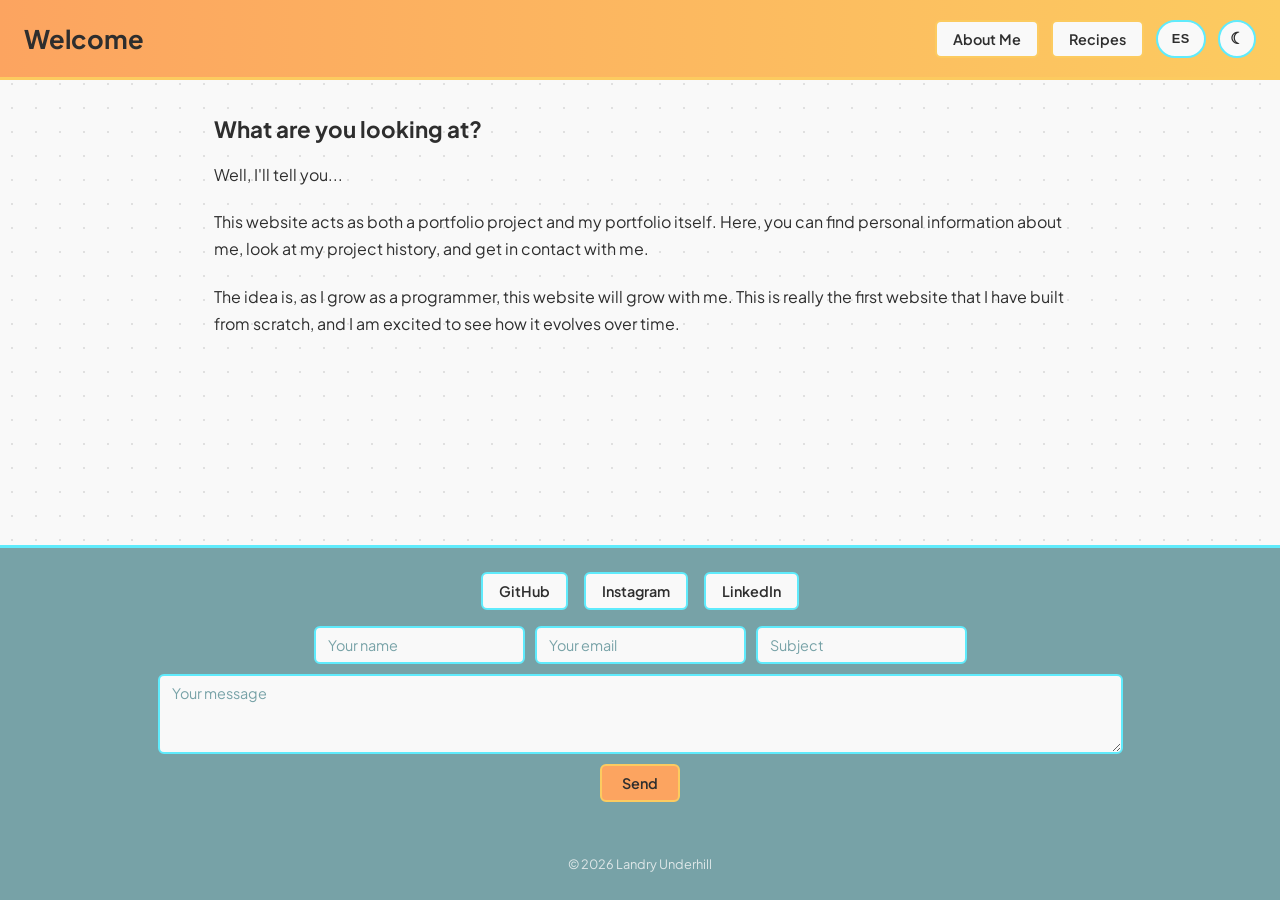
<file: index.html>
<!DOCTYPE html>
<html lang="en">

<head>
    <meta charset="UTF-8">
    <meta name="viewport" content="width=device-width, initial-scale=1.0">
    <title>Landry's Website's Homepage</title>

    <link href="https://fonts.googleapis.com/css2?family=Plus+Jakarta+Sans:wght@400;600;700&display=swap" rel="stylesheet">
    <link rel="stylesheet" href="./css/styles.css">
    <script src="./js/script.js" defer></script>
</head>
    
<body>
    <header>
        <h1 class="title">Welcome</h1>
        <nav>
            <a href="./about.html" class="page-link">About Me</a>
            <a href="./recipes.html" class="page-link">Recipes</a>
        </nav>
    </header>

    <main>
        <h2>What are you looking at?</h2>
        <p>
            Well, I'll tell you...
        </p>
        <p>
            This website acts as both a portfolio project and my portfolio itself. Here, you can find personal information about me, look at my project history, and get in contact with me.
        </p>
        <p>
            The idea is, as I grow as a programmer, this website will grow with me. This is really the first website that I have built from scratch, and I am excited to see how it evolves over time.
        </p>

    </main>    
    
    <footer>
        <nav class="footer-nav">
            <a href="https://github.com/MightyElf4" target="_blank" rel="noreferrer">GitHub</a>
            <a href="https://instagram.com/landry.u4/" target="_blank" rel="noreferrer">Instagram</a>
            <a href="https://linkedin.com/in/landry-u-09743a303" target="_blank" rel="noreferrer">LinkedIn</a>
        </nav>

        <form id="contact-form">
            <input type="text" name="name" placeholder="Your name" required>
            <input type="email" name="email" placeholder="Your email" required>
            <input type="text" name="subject" placeholder="Subject" required>
            <textarea name="message" placeholder="Your message" required></textarea>
            <button type="submit">Send</button>
        </form>
        <p id="form-message"></p>
   </footer>
</body>

</html>
</file>
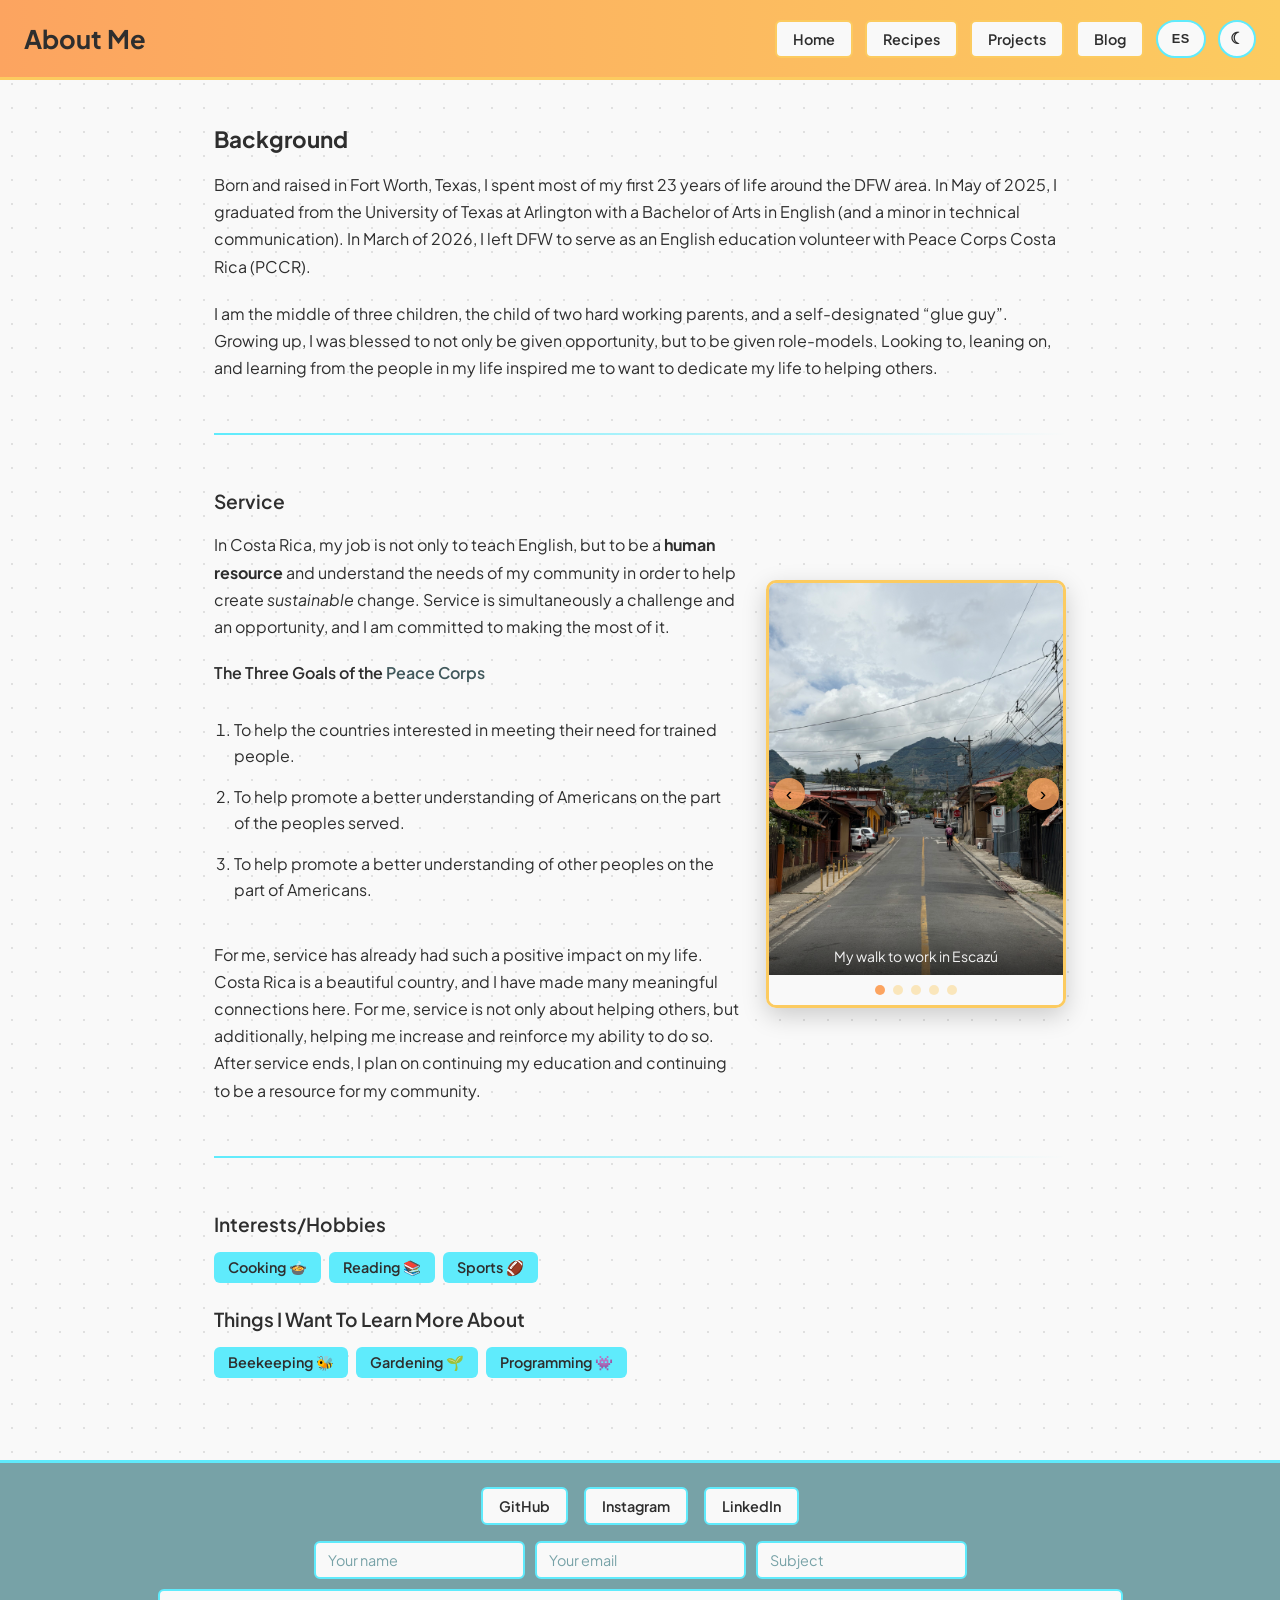
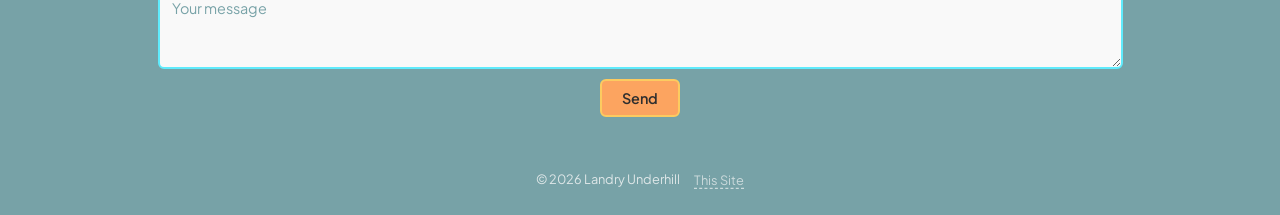
<file: about.html>
<!DOCTYPE html>
<html lang="en">

<head>
    <meta charset="UTF-8">
    <meta name="viewport" content="width=device-width, initial-scale=1.0">
    <meta name="description" content="Learn about Landry Underhill — his background, Peace Corps service in Costa Rica, and personal interests.">
    <meta name="author" content="Landry Underhill">
    <meta property="og:type" content="website">
    <meta property="og:title" content="About Me — Landry Underhill">
    <meta property="og:description" content="Learn about Landry Underhill — his background, Peace Corps service in Costa Rica, and personal interests.">
    <meta property="og:url" content="https://mightyelf4.github.io/about.html">
    <meta property="og:site_name" content="Landry Underhill">
    <meta property="og:image" content="https://mightyelf4.github.io/img/swearing-in-day.jpeg">
    <title>About Me — Landry Underhill</title>

    <link rel="icon" type="image/svg+xml" href="./img/favicon.svg">
    <link href="https://fonts.googleapis.com/css2?family=Plus+Jakarta+Sans:wght@400;600;700&display=swap" rel="stylesheet">
    <link rel="stylesheet" href="./css/styles.css">
    <script src="./js/i18n.js"></script>
    <script src="./js/script.js" defer></script>
</head>

<body>
    <header>
        <h1 class="title" data-i18n="about-title">About Me</h1>
        <nav>
            <a href="./index.html" class="page-link" data-i18n="nav-home">Home</a>
            <a href="./recipes.html" class="page-link" data-i18n="nav-recipes">Recipes</a>
            <a href="./projects.html" class="page-link" data-i18n="nav-projects">Projects</a>
            <a href="./blog.html" class="page-link" data-i18n="nav-blog">Blog</a>
        </nav>
    </header>

    <main>

        <div class="background"> <!--a section to talk about my background-->
            <div class="background-content">
                <h2 data-i18n="about-bg-h2">Background</h2>
                <p data-i18n="about-bg-p1">
                    Born and raised in Fort Worth, Texas, I spent most of my first 23 years of life around the DFW area. In May of 2025, I graduated from the University of Texas at Arlington with a Bachelor of Arts in English (and a minor in technical communication). In March of 2026, I left DFW to serve as an English education volunteer with Peace Corps Costa Rica (PCCR).
                </p>
                <p data-i18n="about-bg-p2">
                    I am the middle of three children, the child of two hard working parents, and a self-designated "glue guy". Growing up, I was blessed to not only be given opportunity, but to be given role-models. Looking to, leaning on, and learning from the people in my life inspired me to want to dedicate my life to helping others.
                </p>
            </div>
           <!--
            <div class="background-img">
                <img src="./img/swearing-in-day.jpeg" style="width:100%" loading="lazy">
                <div class="img-text">Me on Swearing-In Day.</div>
            </div>
            -->

        </div>

        <hr class="section-divider">

        <div class="service"> <!--a section to talk about Peace Corps service-->
            <div class="service-content">
                <h3 data-i18n="about-service-h3">Service</h3>
                <p data-i18n="about-service-p1">
                    In Costa Rica, my job is not only to teach English, but to be a <strong>human resource</strong> and understand the needs of my community in order to help create <em>sustainable</em> change. Service is simultaneously a challenge and an opportunity, and I am committed to making the most of it.
                </p>
                <div>
                    <h4 data-i18n="about-goals-h4">The Three Goals of the <a href="https://www.peacecorps.gov/what-we-do/our-mission/" target="_blank" rel="noreferrer">Peace Corps</a></h4>
                    <ol class="pc-goals">
                        <li class="li" data-i18n="about-goal-1">
                            To help the countries interested in meeting their need for trained people.
                        </li>
                        <li class="li" data-i18n="about-goal-2">
                            To help promote a better understanding of Americans on the part of the peoples served.
                        </li>
                        <li class="li" data-i18n="about-goal-3">
                            To help promote a better understanding of other peoples on the part of Americans.
                        </li>
                    </ol>
                </div>
                <p data-i18n="about-service-p2">
                    For me, service has already had such a positive impact on my life. Costa Rica is a beautiful country, and I have made many meaningful connections here. For me, service is not only about helping others, but additionally, helping me increase and reinforce my ability to do so. After service ends, I plan on continuing my education and continuing to be a resource for my community.
                </p>
            </div>

            <div class="slideshow-container">
                <button class="slide-btn prev-btn" onclick="changeSlide(-1)" aria-label="Previous photo">&#8249;</button>

                <div class="slides fade">
                    <div class="number-text">1 / 5</div>
                    <img src="./img/walk-to-work.jpeg" alt="My walk to work in Escazú, Costa Rica" style="width:100%" loading="lazy">
                    <div class="img-text" data-i18n="slide-1">My walk to work in Escazú</div>
                </div>

                <div class="slides fade">
                    <div class="number-text">2 / 5</div>
                    <img src="./img/costa-rican-sunrise.jpeg" alt="Sunrise from my host-family's house in Costa Rica" style="width:100%" loading="lazy">
                    <div class="img-text" data-i18n="slide-2">Sunrise from my host-family's house.</div>
                </div>

                <div class="slides fade">
                    <div class="number-text">3 / 5</div>
                    <img src="./img/cow-from-hike.jpeg" alt="A cow in the hills of Costa Rica" style="width:100%" loading="lazy">
                    <div class="img-text" data-i18n="slide-3">A cow in the hills.</div>
                </div>

                <div class="slides fade">
                    <div class="number-text">4 / 5</div>
                    <img src="./img/tree-with-pink-flowers.jpeg" alt="A Pink Trumpet Tree (Roble de Sabana) in Costa Rica" style="width:100%" loading="lazy">
                    <div class="img-text" data-i18n="slide-4">A Pink Trumpet Tree (<em>Roble de Sabana</em>)</div>
                </div>

                <div class="slides fade">
                    <div class="number-text">5 / 5</div>
                    <img src="./img/clouds-from-plane.jpeg" alt="Clouds above Costa Rica seen from the plane during my flight in" style="width:100%" loading="lazy">
                    <div class="img-text" data-i18n="slide-5">The clouds above Costa Rica during my flight in.</div>
                </div>

                <button class="slide-btn next-btn" onclick="changeSlide(1)" aria-label="Next photo">&#8250;</button>
            </div>

        </div>

        <hr class="section-divider">

        <div class="interests"> <!--a section to talk about my interests-->
            <div class="interests-content">
                <h3 data-i18n="about-interests-h3">Interests/Hobbies</h3>
                <ul class="interest-list">
                    <li data-i18n="about-interest-1">Cooking 🍲</li>
                    <li data-i18n="about-interest-2">Reading 📚️</li>
                    <li data-i18n="about-interest-3">Sports 🏈</li>
                </ul>

                <h3 data-i18n="about-learn-h3">Things I Want To Learn More About</h3>
                <ul class="want-to-learn-list">
                    <li data-i18n="about-learn-1">Beekeeping 🐝</li>
                    <li data-i18n="about-learn-2">Gardening 🌱</li>
                    <li data-i18n="about-learn-3">Programming 👾</li>
                </ul>
            </div>
        </div>
    </main>

    <footer>
        <nav class="footer-nav">
            <a href="https://github.com/MightyElf4" target="_blank" rel="noreferrer">GitHub</a>
            <a href="https://instagram.com/landry.u4/" target="_blank" rel="noreferrer">Instagram</a>
            <a href="https://linkedin.com/in/landry-u-09743a303" target="_blank" rel="noreferrer">LinkedIn</a>
            <a href="./colophon.html">This Site</a>
        </nav>

        <form id="contact-form">
            <input type="text" name="name" placeholder="Your name" data-i18n-placeholder="form-name" required>
            <input type="email" name="email" placeholder="Your email" data-i18n-placeholder="form-email" required>
            <input type="text" name="subject" placeholder="Subject" data-i18n-placeholder="form-subject" required>
            <textarea name="message" placeholder="Your message" data-i18n-placeholder="form-message-ph" required></textarea>
            <button type="submit" data-i18n="form-submit">Send</button>
        </form>
        <p id="form-message"></p>
   </footer>
</body>

</html>
</file>
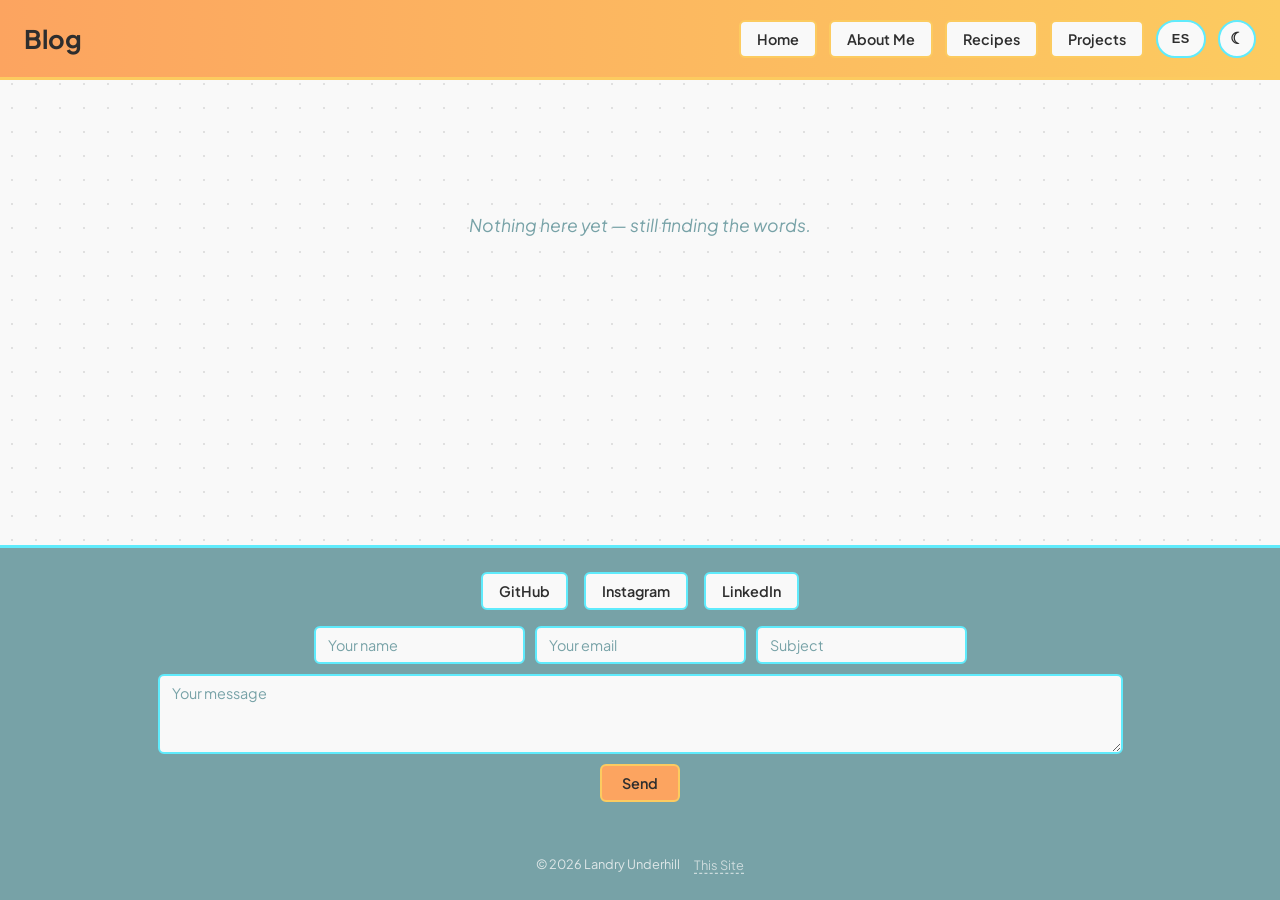
<file: blog.html>
<!DOCTYPE html>
<html lang="en">

<head>
    <meta charset="UTF-8">
    <meta name="viewport" content="width=device-width, initial-scale=1.0">
    <meta name="description" content="Landry Underhill's blog — thoughts on Peace Corps service, programming, and life.">
    <meta name="author" content="Landry Underhill">
    <meta property="og:type" content="website">
    <meta property="og:title" content="Blog — Landry Underhill">
    <meta property="og:description" content="Landry Underhill's blog — thoughts on Peace Corps service, programming, and life.">
    <meta property="og:url" content="https://mightyelf4.github.io/blog.html">
    <meta property="og:site_name" content="Landry Underhill">
    <meta property="og:image" content="https://mightyelf4.github.io/img/swearing-in-day.jpeg">
    <title>Blog — Landry Underhill</title>

    <link rel="icon" type="image/svg+xml" href="./img/favicon.svg">
    <link href="https://fonts.googleapis.com/css2?family=Plus+Jakarta+Sans:wght@400;600;700&display=swap" rel="stylesheet">
    <link rel="stylesheet" href="./css/styles.css">
    <script src="./js/data.js"></script>
    <script src="./js/i18n.js"></script>
    <script src="./js/script.js" defer></script>
</head>

<body>
    <header>
        <h1 class="title" data-i18n="blog-title">Blog</h1>
        <nav>
            <a href="./index.html" class="page-link" data-i18n="nav-home">Home</a>
            <a href="./about.html" class="page-link" data-i18n="nav-about">About Me</a>
            <a href="./recipes.html" class="page-link" data-i18n="nav-recipes">Recipes</a>
            <a href="./projects.html" class="page-link" data-i18n="nav-projects">Projects</a>
        </nav>
    </header>

    <main>
        <div id="blog-grid" class="card-grid"></div>
    </main>

    <footer>
        <nav class="footer-nav">
            <a href="https://github.com/MightyElf4" target="_blank" rel="noreferrer">GitHub</a>
            <a href="https://instagram.com/landry.u4/" target="_blank" rel="noreferrer">Instagram</a>
            <a href="https://linkedin.com/in/landry-u-09743a303" target="_blank" rel="noreferrer">LinkedIn</a>
            <a href="./colophon.html">This Site</a>
        </nav>

        <form id="contact-form">
            <input type="text" name="name" placeholder="Your name" data-i18n-placeholder="form-name" required>
            <input type="email" name="email" placeholder="Your email" data-i18n-placeholder="form-email" required>
            <input type="text" name="subject" placeholder="Subject" data-i18n-placeholder="form-subject" required>
            <textarea name="message" placeholder="Your message" data-i18n-placeholder="form-message-ph" required></textarea>
            <button type="submit" data-i18n="form-submit">Send</button>
        </form>
        <p id="form-message"></p>
    </footer>
</body>

</html>
</file>
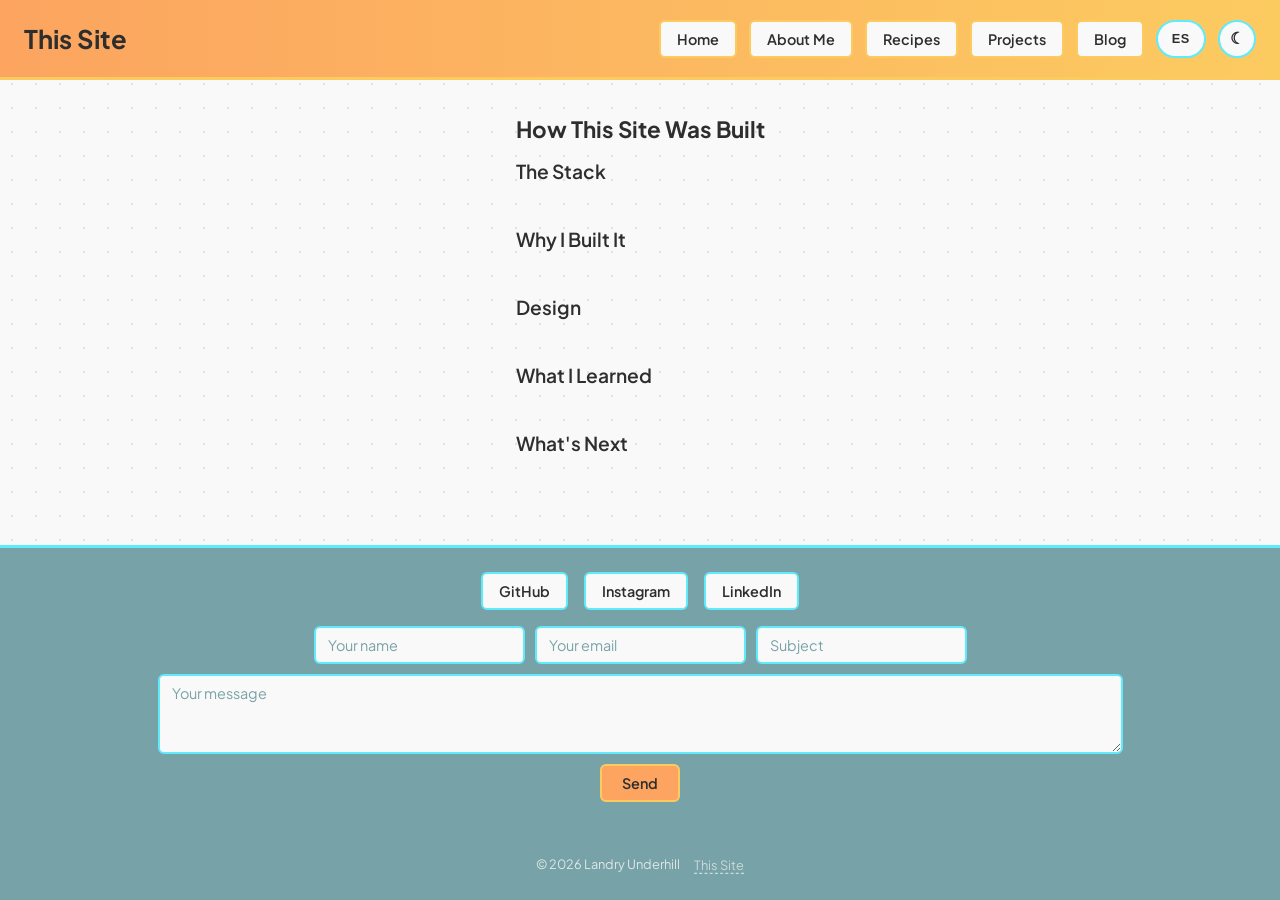
<file: colophon.html>
<!DOCTYPE html>
<html lang="en">

<head>
    <meta charset="UTF-8">
    <meta name="viewport" content="width=device-width, initial-scale=1.0">
    <meta name="description" content="How Landry Underhill built this site — tools, decisions, and things learned along the way.">
    <meta name="author" content="Landry Underhill">
    <meta property="og:type" content="website">
    <meta property="og:title" content="How This Site Was Built — Landry Underhill">
    <meta property="og:description" content="How Landry Underhill built this site — tools, decisions, and things learned along the way.">
    <meta property="og:url" content="https://mightyelf4.github.io/colophon.html">
    <meta property="og:site_name" content="Landry Underhill">
    <title>This Site — Landry Underhill</title>

    <link rel="icon" type="image/svg+xml" href="./img/favicon.svg">
    <link href="https://fonts.googleapis.com/css2?family=Plus+Jakarta+Sans:wght@400;600;700&display=swap" rel="stylesheet">
    <link rel="stylesheet" href="./css/styles.css">
    <script src="./js/i18n.js"></script>
    <script src="./js/script.js" defer></script>
</head>

<body>
    <header>
        <h1 class="title">This Site</h1>
        <nav>
            <a href="./index.html" class="page-link" data-i18n="nav-home">Home</a>
            <a href="./about.html" class="page-link" data-i18n="nav-about">About Me</a>
            <a href="./recipes.html" class="page-link" data-i18n="nav-recipes">Recipes</a>
            <a href="./projects.html" class="page-link" data-i18n="nav-projects">Projects</a>
            <a href="./blog.html" class="page-link" data-i18n="nav-blog">Blog</a>
        </nav>
    </header>

    <main>
        <article>
            <h2>How This Site Was Built</h2>

            <h3>The Stack</h3>
            <p>
                <!-- Write a sentence or two about what the site is built with.
                     Example: "This site is plain HTML, CSS, and JavaScript — no frameworks,
                     no build tools, nothing installed. It runs directly in the browser." -->
            </p>

            <h3>Why I Built It</h3>
            <p>
                <!-- Write about your motivation. Why did you start this project?
                     What did you want to learn? What were you hoping to end up with? -->
            </p>

            <h3>Design</h3>
            <p>
                <!-- Talk about the color palette, font choices, and layout decisions.
                     Where did the color scheme come from? What do you like about it? -->
            </p>

            <h3>What I Learned</h3>
            <p>
                <!-- This is the most interesting section for other developers.
                     What surprised you? What was harder than expected? What are you proud of? -->
            </p>

            <h3>What's Next</h3>
            <p>
                <!-- What do you plan to add or improve? What do you wish you knew
                     before you started? -->
            </p>
        </article>
    </main>

    <footer>
        <nav class="footer-nav">
            <a href="https://github.com/MightyElf4" target="_blank" rel="noreferrer">GitHub</a>
            <a href="https://instagram.com/landry.u4/" target="_blank" rel="noreferrer">Instagram</a>
            <a href="https://linkedin.com/in/landry-u-09743a303" target="_blank" rel="noreferrer">LinkedIn</a>
            <a href="./colophon.html">This Site</a>
        </nav>

        <form id="contact-form">
            <input type="text" name="name" placeholder="Your name" data-i18n-placeholder="form-name" required>
            <input type="email" name="email" placeholder="Your email" data-i18n-placeholder="form-email" required>
            <input type="text" name="subject" placeholder="Subject" data-i18n-placeholder="form-subject" required>
            <textarea name="message" placeholder="Your message" data-i18n-placeholder="form-message-ph" required></textarea>
            <button type="submit" data-i18n="form-submit">Send</button>
        </form>
        <p id="form-message"></p>
    </footer>
</body>

</html>
</file>
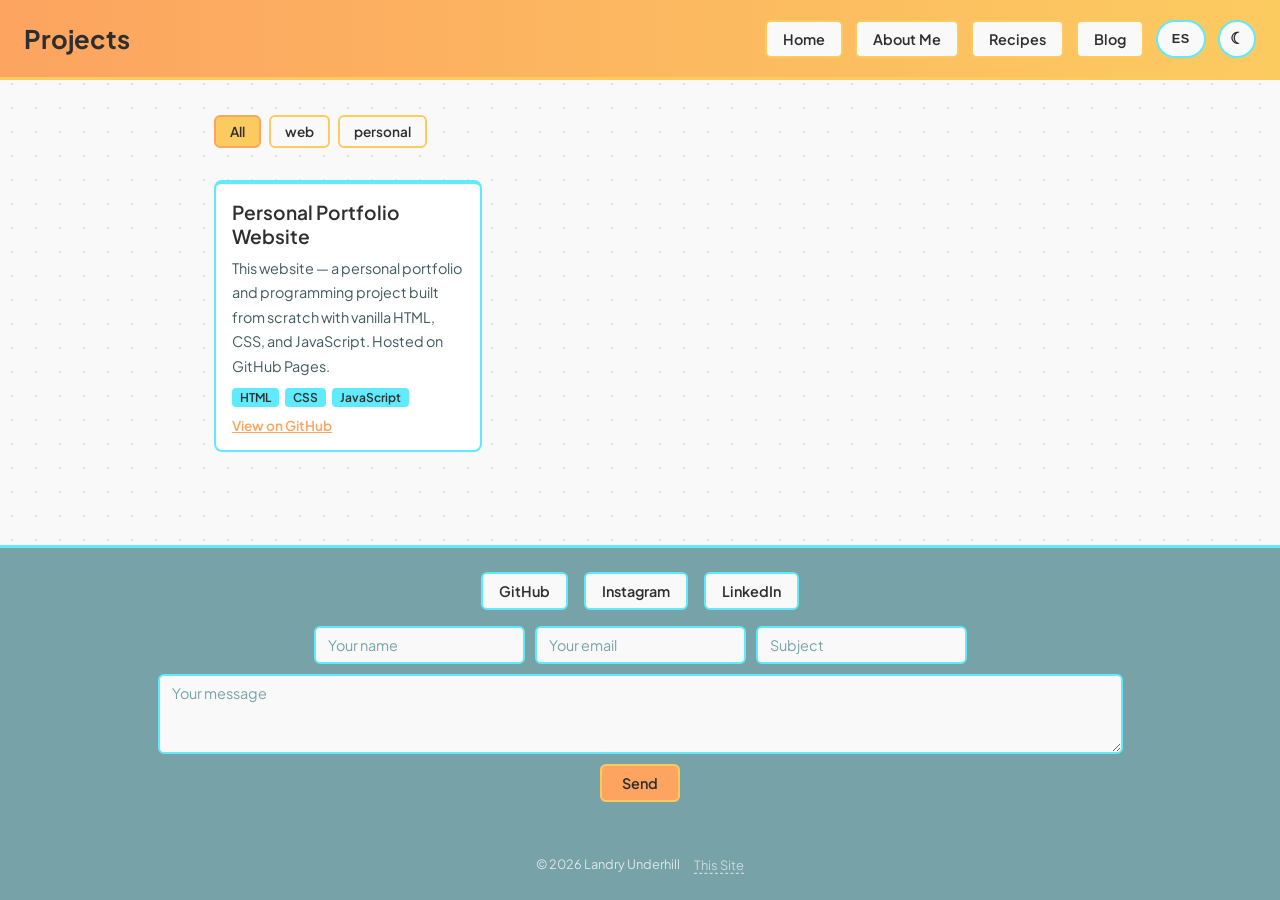
<file: projects.html>
<!DOCTYPE html>
<html lang="en">

<head>
    <meta charset="UTF-8">
    <meta name="viewport" content="width=device-width, initial-scale=1.0">
    <meta name="description" content="Landry Underhill's programming projects and portfolio work.">
    <meta name="author" content="Landry Underhill">
    <meta property="og:type" content="website">
    <meta property="og:title" content="Projects — Landry Underhill">
    <meta property="og:description" content="Landry Underhill's programming projects and portfolio work.">
    <meta property="og:url" content="https://mightyelf4.github.io/projects.html">
    <meta property="og:site_name" content="Landry Underhill">
    <meta property="og:image" content="https://mightyelf4.github.io/img/swearing-in-day.jpeg">
    <title>Projects — Landry Underhill</title>

    <link rel="icon" type="image/svg+xml" href="./img/favicon.svg">
    <link href="https://fonts.googleapis.com/css2?family=Plus+Jakarta+Sans:wght@400;600;700&display=swap" rel="stylesheet">
    <link rel="stylesheet" href="./css/styles.css">
    <script src="./js/data.js"></script>
    <script src="./js/i18n.js"></script>
    <script src="./js/script.js" defer></script>
</head>

<body>
    <header>
        <h1 class="title" data-i18n="projects-title">Projects</h1>
        <nav>
            <a href="./index.html" class="page-link" data-i18n="nav-home">Home</a>
            <a href="./about.html" class="page-link" data-i18n="nav-about">About Me</a>
            <a href="./recipes.html" class="page-link" data-i18n="nav-recipes">Recipes</a>
            <a href="./blog.html" class="page-link" data-i18n="nav-blog">Blog</a>
        </nav>
    </header>

    <main>
        <div id="project-grid" class="card-grid"></div>
    </main>

    <footer>
        <nav class="footer-nav">
            <a href="https://github.com/MightyElf4" target="_blank" rel="noreferrer">GitHub</a>
            <a href="https://instagram.com/landry.u4/" target="_blank" rel="noreferrer">Instagram</a>
            <a href="https://linkedin.com/in/landry-u-09743a303" target="_blank" rel="noreferrer">LinkedIn</a>
            <a href="./colophon.html">This Site</a>
        </nav>

        <form id="contact-form">
            <input type="text" name="name" placeholder="Your name" data-i18n-placeholder="form-name" required>
            <input type="email" name="email" placeholder="Your email" data-i18n-placeholder="form-email" required>
            <input type="text" name="subject" placeholder="Subject" data-i18n-placeholder="form-subject" required>
            <textarea name="message" placeholder="Your message" data-i18n-placeholder="form-message-ph" required></textarea>
            <button type="submit" data-i18n="form-submit">Send</button>
        </form>
        <p id="form-message"></p>
    </footer>
</body>

</html>
</file>
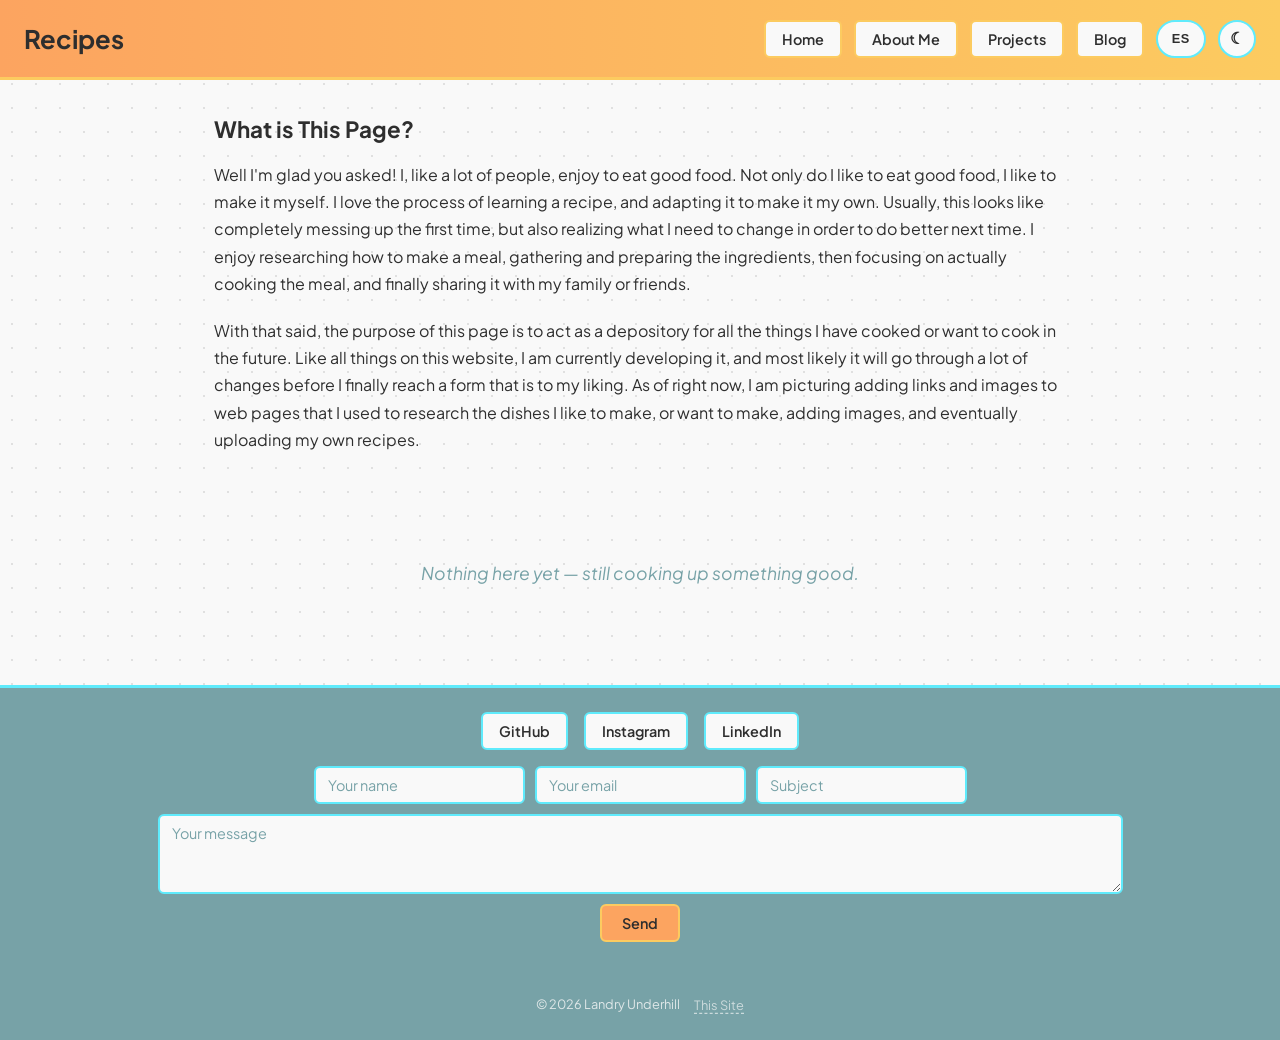
<file: recipes.html>
<!DOCTYPE html>
<html lang="en">

<head>
    <meta charset="UTF-8">
    <meta name="viewport" content="width=device-width, initial-scale=1.0">
    <meta name="description" content="Landry Underhill's recipe collection — dishes he's cooked, wants to cook, and has made his own.">
    <meta name="author" content="Landry Underhill">
    <meta property="og:type" content="website">
    <meta property="og:title" content="Recipes — Landry Underhill">
    <meta property="og:description" content="Landry Underhill's recipe collection — dishes he's cooked, wants to cook, and has made his own.">
    <meta property="og:url" content="https://mightyelf4.github.io/recipes.html">
    <meta property="og:site_name" content="Landry Underhill">
    <!-- <meta property="og:image" content="https://mightyelf4.github.io/img/swearing-in-day.jpeg"> -->
    <title>Recipes — Landry Underhill</title>

    <link rel="icon" type="image/svg+xml" href="./img/favicon.svg">
    <link href="https://fonts.googleapis.com/css2?family=Plus+Jakarta+Sans:wght@400;600;700&display=swap" rel="stylesheet">
    <link rel="stylesheet" href="./css/styles.css">
    <script src="./js/data.js"></script>
    <script src="./js/i18n.js"></script>
    <script src="./js/script.js" defer></script>
</head>

<body>
   <header>
        <h1 class="title" data-i18n="recipes-title">Recipes</h1>
        <nav>
            <a href="./index.html" class="page-link" data-i18n="nav-home">Home</a>
            <a href="./about.html" class="page-link" data-i18n="nav-about">About Me</a>
            <a href="./projects.html" class="page-link" data-i18n="nav-projects">Projects</a>
            <a href="./blog.html" class="page-link" data-i18n="nav-blog">Blog</a>
        </nav>
   </header>

   <main>

    <div class="page-purpose">
        <h2 data-i18n="recipes-h2">What is This Page?</h2>
        <p data-i18n="recipes-p1">
            Well I'm glad you asked! I, like a lot of people, enjoy to eat good food.
            Not only do I like to eat good food, I like to make it myself. I love the
            process of learning a recipe, and adapting it to make it my own. Usually,
            this looks like completely messing up the first time, but also realizing
            what I need to change in order to do better next time. I enjoy researching
            how to make a meal, gathering and preparing the ingredients, then focusing on
            actually cooking the meal, and finally sharing it with my family or friends.
        </p>
        <p data-i18n="recipes-p2">
            With that said, the purpose of this page is to act as a depository for all the
            things I have cooked or want to cook in the future. Like all things on this website,
            I am currently developing it, and most likely it will go through a lot of changes
            before I finally reach a form that is to my liking. As of right now, I am picturing
            adding links and images to web pages that I used to research the dishes I like to make,
            or want to make, adding images, and eventually uploading my own recipes.
        </p>
    </div>

    <div id="recipe-grid" class="card-grid"></div>

   </main>

    <footer>
        <nav class="footer-nav">
            <a href="https://github.com/MightyElf4" target="_blank" rel="noreferrer">GitHub</a>
            <a href="https://instagram.com/landry.u4/" target="_blank" rel="noreferrer">Instagram</a>
            <a href="https://linkedin.com/in/landry-u-09743a303" target="_blank" rel="noreferrer">LinkedIn</a>
            <a href="./colophon.html">This Site</a>
        </nav>

        <form id="contact-form">
            <input type="text" name="name" placeholder="Your name" data-i18n-placeholder="form-name" required>
            <input type="email" name="email" placeholder="Your email" data-i18n-placeholder="form-email" required>
            <input type="text" name="subject" placeholder="Subject" data-i18n-placeholder="form-subject" required>
            <textarea name="message" placeholder="Your message" data-i18n-placeholder="form-message-ph" required></textarea>
            <button type="submit" data-i18n="form-submit">Send</button>
        </form>
        <p id="form-message"></p>
   </footer>
</body>

</html>
</file>
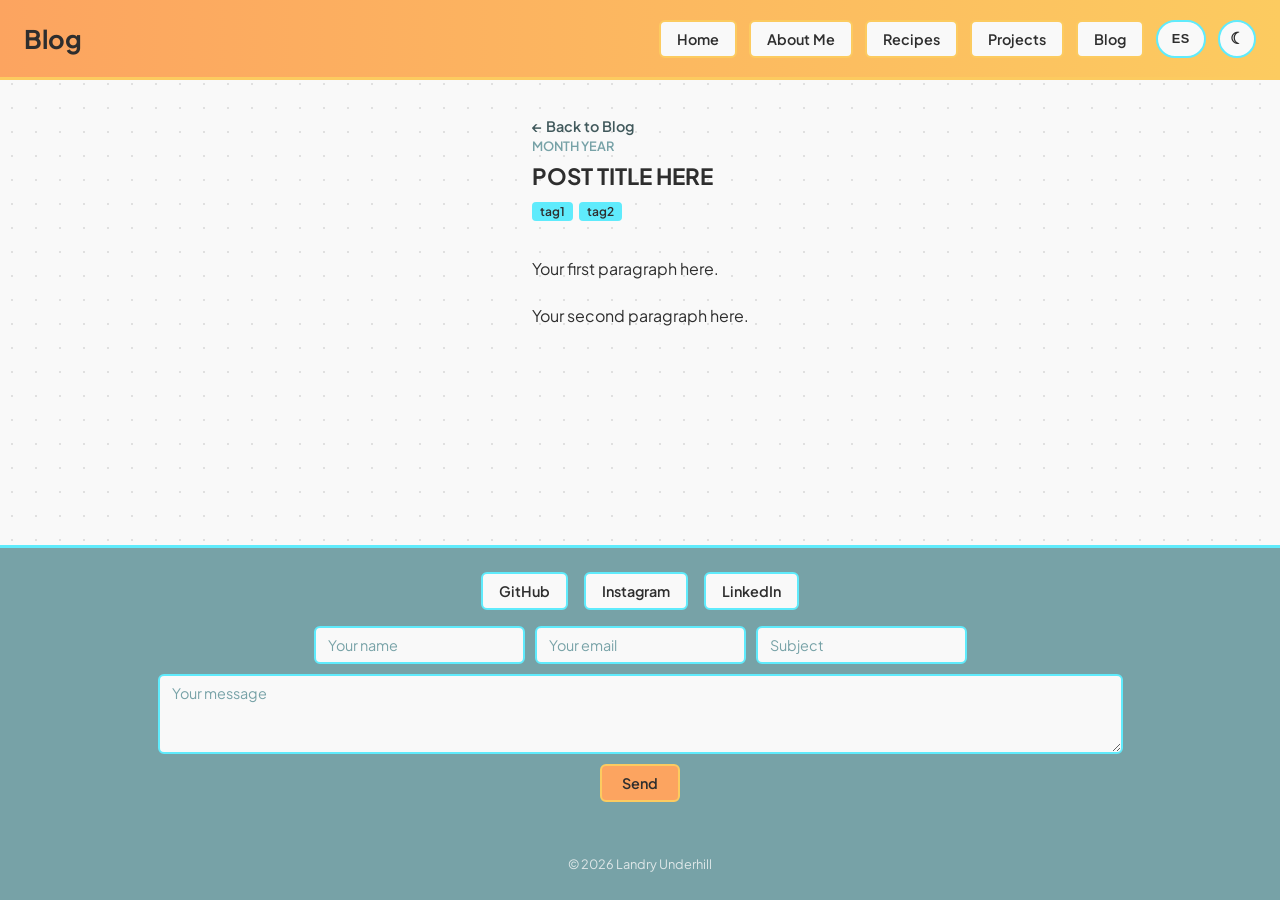
<file: posts/post-template.html>
<!DOCTYPE html>
<html lang="en">

<head>
    <meta charset="UTF-8">
    <meta name="viewport" content="width=device-width, initial-scale=1.0">
    <meta name="description" content="POST DESCRIPTION HERE">
    <meta name="author" content="Landry Underhill">
    <meta property="og:type" content="article">
    <meta property="og:title" content="POST TITLE HERE — Landry Underhill">
    <meta property="og:description" content="POST DESCRIPTION HERE">
    <meta property="og:url" content="https://mightyelf4.github.io/posts/POST-SLUG-HERE.html">
    <meta property="og:site_name" content="Landry Underhill">
    <title>POST TITLE HERE — Landry Underhill</title>

    <link rel="icon" type="image/svg+xml" href="../img/favicon.svg">
    <link href="https://fonts.googleapis.com/css2?family=Plus+Jakarta+Sans:wght@400;600;700&display=swap" rel="stylesheet">
    <link rel="stylesheet" href="../css/styles.css">
    <script src="../js/script.js" defer></script>
</head>

<body>
    <header>
        <h1 class="title">Blog</h1>
        <nav>
            <a href="../index.html" class="page-link">Home</a>
            <a href="../about.html" class="page-link">About Me</a>
            <a href="../recipes.html" class="page-link">Recipes</a>
            <a href="../projects.html" class="page-link">Projects</a>
            <a href="../blog.html" class="page-link">Blog</a>
        </nav>
    </header>

    <main>
        <a href="../blog.html" style="font-size: 0.9rem; font-weight: 600;">← Back to Blog</a>

        <article>
            <p class="post-date">MONTH YEAR</p>
            <h2>POST TITLE HERE</h2>

            <div class="card-tags" style="margin: 12px 0 24px;">
                <span class="tag">tag1</span>
                <span class="tag">tag2</span>
            </div>

            <p>
                Your first paragraph here.
            </p>

            <p>
                Your second paragraph here.
            </p>
        </article>
    </main>

    <footer>
        <nav class="footer-nav">
            <a href="https://github.com/MightyElf4" target="_blank" rel="noreferrer">GitHub</a>
            <a href="https://instagram.com/landry.u4/" target="_blank" rel="noreferrer">Instagram</a>
            <a href="https://linkedin.com/in/landry-u-09743a303" target="_blank" rel="noreferrer">LinkedIn</a>
        </nav>

        <form id="contact-form">
            <input type="text" name="name" placeholder="Your name" required>
            <input type="email" name="email" placeholder="Your email" required>
            <input type="text" name="subject" placeholder="Subject" required>
            <textarea name="message" placeholder="Your message" required></textarea>
            <button type="submit">Send</button>
        </form>
        <p id="form-message"></p>
    </footer>
</body>

</html>
</file>
<file: css/styles.css>
/* ── Color variables ── */
:root {
  --bg:             #f9f9f9;
  --bg-dot:         #e0e0e0;
  --text:           #2e2e2e;
  --text-secondary: #41595C;
  --text-muted:     #77A2A7;
  --card-bg:        #ffffff;
  --nav-bg:         #f9f9f9;
  --input-bg:       #f9f9f9;
  --footer-bg:      #77A2A7;
  --slide-dots-bg:  #f9f9f9;
  --link-color:     #41595C;
  --cyan:           #5FEBFC;
  --mint:           #60FCB7;
  --gold:           #FCCB60;
  --orange:         #FCA460;
  --slide-btn:      rgba(252, 164, 96, 0.8);
}

[data-theme="dark"] {
  --bg:             #12121e;
  --bg-dot:         #1c1c2e;
  --text:           #dde0ee;
  --text-secondary: #8ab8c0;
  --text-muted:     #6a9ea8;
  --card-bg:        #1e1e32;
  --nav-bg:         #262640;
  --input-bg:       #262640;
  --footer-bg:      #1e3a40;
  --slide-dots-bg:  #1e1e32;
  --link-color:     #8ab8c0;
  --cyan:           #3cc8d8;
  --mint:           #2eb888;
  --gold:           #c8a040;
  --orange:         #c87848;
  --slide-btn:      rgba(200, 120, 72, 0.8);
}

/* ── Global reset ── */
* {
  margin: 0;
  padding: 0;
  box-sizing: border-box;
}

/* ── Base styles ── */
body {
  display: flex;
  flex-direction: column;
  min-height: 100vh;
  padding-top: 83px;
  background-color: var(--bg);
  background-image: radial-gradient(var(--bg-dot) 1px, transparent 1px);
  background-size: 24px 24px;
  font-family: 'Plus Jakarta Sans', sans-serif;
  font-size: 16px;
  color: var(--text);
}

p {
  padding: 10px 0;
  line-height: 1.7;
}

a {
  color: var(--link-color);
  text-decoration: none;
}

main a:not(.page-link):not(.card-link):not(.filter-btn) {
  text-decoration: underline;
  text-decoration-color: transparent;
  text-underline-offset: 3px;
  transition: text-decoration-color 0.2s;
}

main a:not(.page-link):not(.card-link):not(.filter-btn):hover {
  text-decoration-color: var(--orange);
}

/* ── Focus styles ── */
:focus-visible {
  outline: 3px solid var(--cyan);
  outline-offset: 3px;
  border-radius: 4px;
}

/* ── Header ── */
header {
  position: fixed;
  top: 0;
  left: 0;
  right: 0;
  z-index: 100;
  display: flex;
  align-items: center;
  height: 80px;
  padding: 0 24px;
  background: linear-gradient(to right, var(--orange), var(--gold));
  border-bottom: 3px solid var(--gold);
}

.title {
  flex: 1;
  font-size: 1.6rem;
  font-weight: 700;
  color: #2e2e2e;
}

/* ── Header nav ── */
header nav {
  display: flex;
  gap: 12px;
}

.page-link {
  display: inline-block;
  padding: 8px 16px;
  background-color: var(--nav-bg);
  border: 2px solid var(--gold);
  border-radius: 6px;
  font-weight: 600;
  font-size: 0.9rem;
  color: var(--text);
  transition: background-color 0.2s, border-color 0.2s, color 0.2s;
}

.page-link:hover {
  background-color: var(--mint);
  border-color: var(--mint);
}

.page-link.active {
  background-color: var(--gold);
  border-color: var(--orange);
}

/* ── Main content ── */
main {
  flex: 1;
  max-width: 900px;
  margin: 0 auto;
  padding: 32px 24px;
}

h2 {
  font-size: 1.4rem;
  font-weight: 700;
  margin-bottom: 8px;
  color: var(--text);
}

h3 {
  font-size: 1.2rem;
  font-weight: 600;
  margin: 16px 0 8px;
}

h4 {
  font-size: 1rem;
  font-weight: 600;
  margin: 12px 0 6px;
}

/* ── About page sections ── */
.background,
.service,
.interests {
  display: flex;
  flex-direction: row;
  align-items: flex-start;
  gap: 24px;
  margin-bottom: 32px;
}

.service {
  align-items: center;
}

.background-content,
.service-content,
.interests-content {
  flex: 1;
  padding: 10px 0;
}

/* ── Peace Corps goals list ── */
.pc-goals {
  padding: 20px;
}

.pc-goals li {
  padding: 8px 0;
  line-height: 1.6;
}

/* ── Slideshow ── */
.slideshow-container {
  max-width: 300px;
  position: relative;
  flex-shrink: 0;
  border: 3px solid var(--gold);
  border-radius: 10px;
  box-shadow: 0 8px 24px rgba(0, 0, 0, 0.18);
}

.slides {
  display: none;
  position: relative;
}

.slides img {
  border-radius: 7px 7px 0 0;
  display: block;
}

.img-text {
  color: #f2f2f2;
  font-size: 14px;
  padding: 24px 12px 10px;
  position: absolute;
  bottom: 0;
  width: 100%;
  text-align: center;
  background: linear-gradient(transparent, rgba(0, 0, 0, 0.55));
}

.number-text {
  display: none;
}

.fade {
  animation-name: fade;
  animation-duration: 1s;
}

@keyframes fade {
  from { opacity: 0; }
  to   { opacity: 1; }
}

.dots-container {
  display: flex;
  justify-content: center;
  gap: 8px;
  padding: 10px 0;
  background-color: var(--slide-dots-bg);
  border-radius: 0 0 7px 7px;
}

.dot {
  width: 10px;
  height: 10px;
  background-color: var(--gold);
  border-radius: 50%;
  cursor: pointer;
  opacity: 0.4;
  transition: opacity 0.3s;
}

.dot.active {
  opacity: 1;
  background-color: var(--orange);
}

/* ── Footer ── */
footer {
  display: flex;
  flex-direction: column;
  align-items: center;
  gap: 16px;
  padding: 24px;
  background-color: var(--footer-bg);
  border-top: 3px solid var(--cyan);
}

/* ── Footer social links ── */
.footer-nav {
  display: flex;
  flex-wrap: wrap;
  justify-content: center;
  gap: 16px;
}

.footer-nav a {
  display: inline-block;
  padding: 8px 16px;
  background-color: var(--nav-bg);
  border: 2px solid var(--cyan);
  border-radius: 6px;
  font-weight: 600;
  font-size: 0.9rem;
  color: var(--text);
  transition: background-color 0.2s, border-color 0.2s;
}

.footer-nav a:hover {
  background-color: var(--mint);
  border-color: var(--mint);
}

/* ── Footer bottom row (copyright + colophon link) ── */
.footer-bottom {
  display: flex;
  align-items: center;
  gap: 14px;
}

.footer-colophon-link {
  font-size: 0.8rem;
  color: #f9f9f9;
  opacity: 0.65;
  text-decoration: underline;
  text-decoration-style: dashed;
  text-underline-offset: 3px;
  transition: opacity 0.2s;
}

.footer-colophon-link:hover {
  opacity: 1;
}

/* ── Contact form ── */
#contact-form {
  display: flex;
  gap: 10px;
  flex-wrap: wrap;
  justify-content: center;
}

#contact-form input,
#contact-form textarea {
  padding: 8px 12px;
  border: 2px solid var(--cyan);
  border-radius: 6px;
  font-family: 'Plus Jakarta Sans', sans-serif;
  font-size: 0.9rem;
  background-color: var(--input-bg);
  color: var(--text);
}

#contact-form input::placeholder,
#contact-form textarea::placeholder {
  color: var(--text-muted);
}

#contact-form textarea {
  width: 100%;
  min-height: 80px;
  resize: vertical;
}

#contact-form button {
  padding: 8px 20px;
  background-color: var(--orange);
  border: 2px solid var(--gold);
  border-radius: 6px;
  font-family: 'Plus Jakarta Sans', sans-serif;
  font-weight: 600;
  font-size: 0.9rem;
  color: #2e2e2e;
  cursor: pointer;
  transition: background-color 0.2s;
}

#contact-form button:hover {
  background-color: var(--mint);
  border-color: var(--mint);
}

#form-message {
  font-size: 0.9rem;
  color: #f9f9f9;
  font-weight: 600;
}

#form-message.success {
  color: var(--mint);
}

#form-message.error {
  color: #FFB3B3;
}

/* ── Slideshow buttons ── */
.slide-btn {
  position: absolute;
  top: 50%;
  transform: translateY(-50%);
  background-color: var(--slide-btn);
  border: none;
  border-radius: 50%;
  width: 32px;
  height: 32px;
  font-size: 1.2rem;
  cursor: pointer;
  z-index: 1;
  transition: background-color 0.2s;
}

.prev-btn { left: 4px; }
.next-btn { right: 4px; }

.slide-btn:hover { background-color: var(--mint); }

/* ── Recipe / content cards ── */
.card-grid {
  display: grid;
  grid-template-columns: repeat(auto-fill, minmax(250px, 1fr));
  gap: 24px;
  margin-top: 32px;
}

.card {
  background-color: var(--card-bg);
  border: 2px solid var(--cyan);
  border-top: 4px solid var(--cyan);
  border-radius: 8px;
  overflow: hidden;
  transition: transform 0.2s, box-shadow 0.2s, background-color 0.3s ease, border-color 0.3s ease;
}

.card:hover {
  transform: translateY(-4px);
  box-shadow: 0 12px 28px rgba(0, 0, 0, 0.12);
}

.card img {
  width: 100%;
  height: 180px;
  object-fit: cover;
}

.card-body {
  padding: 16px;
}

.card-body h3 {
  margin: 0 0 8px;
}

.card-body p {
  font-size: 0.9rem;
  color: var(--text-secondary);
  padding: 0;
}

.card-times {
  display: flex;
  gap: 12px;
  font-size: 0.85rem;
  font-weight: 600;
  color: var(--text-muted);
  margin-bottom: 8px;
}

.card-ingredients {
  margin: 10px 0;
  padding-left: 18px;
  font-size: 0.85rem;
  color: var(--text);
}

.card-ingredients li {
  padding: 2px 0;
}

.card-tags {
  display: flex;
  flex-wrap: wrap;
  gap: 6px;
  margin-top: 10px;
}

.tag {
  background-color: var(--cyan);
  border-radius: 4px;
  padding: 2px 8px;
  font-size: 0.75rem;
  font-weight: 600;
  color: #2e2e2e;
}

.card-sources {
  display: flex;
  flex-direction: column;
  gap: 4px;
  margin-top: 10px;
}

.card-link {
  font-size: 0.85rem;
  font-weight: 600;
  color: var(--orange);
  text-decoration: underline;
}

.card-link:hover {
  color: var(--mint);
}

/* ── Filter buttons ── */
.filter-bar {
  display: flex;
  flex-wrap: wrap;
  gap: 8px;
  margin-bottom: 8px;
}

.filter-btn {
  padding: 6px 14px;
  background-color: var(--nav-bg);
  border: 2px solid var(--gold);
  border-radius: 6px;
  font-family: 'Plus Jakarta Sans', sans-serif;
  font-size: 0.85rem;
  font-weight: 600;
  color: var(--text);
  cursor: pointer;
  transition: background-color 0.2s, border-color 0.2s;
}

.filter-btn:hover,
.filter-btn.active {
  background-color: var(--gold);
  border-color: var(--orange);
}

/* ── Interest chips ── */
.interest-list,
.want-to-learn-list {
  list-style: none;
  display: flex;
  flex-wrap: wrap;
  gap: 8px;
  padding: 8px 0;
}

.interest-list li,
.want-to-learn-list li {
  background-color: var(--cyan);
  border-radius: 6px;
  padding: 6px 14px;
  font-size: 0.9rem;
  font-weight: 600;
  color: #2e2e2e;
}

/* ── Section dividers ── */
.section-divider {
  border: none;
  height: 2px;
  background: linear-gradient(to right, var(--cyan), transparent);
  margin: 4px 0 28px;
}

/* ── Empty state ── */
.empty-state {
  grid-column: 1 / -1;
  text-align: center;
  padding: 64px 24px;
  font-size: 1.1rem;
  font-style: italic;
  color: var(--text-muted);
}

/* ── Scroll to top ── */
#scroll-top {
  display: none;
  position: fixed;
  bottom: 24px;
  right: 24px;
  width: 44px;
  height: 44px;
  background-color: var(--orange);
  border: 2px solid var(--gold);
  border-radius: 50%;
  font-size: 1.2rem;
  font-weight: 700;
  color: #2e2e2e;
  cursor: pointer;
  z-index: 999;
  transition: background-color 0.2s;
  box-shadow: 0 4px 12px rgba(0, 0, 0, 0.15);
}

#scroll-top:hover {
  background-color: var(--mint);
  border-color: var(--mint);
}

/* ── Copyright ── */
.copyright {
  font-size: 0.8rem;
  color: #f9f9f9;
  opacity: 0.8;
  padding: 0;
}

/* ── Blog post date ── */
.post-date {
  font-size: 0.8rem;
  font-weight: 600;
  color: var(--text-muted);
  padding: 0;
  margin-bottom: 4px;
}

/* ── Scroll reveal ── */
.reveal {
  opacity: 0;
  transform: translateY(20px);
  transition: opacity 0.5s ease, transform 0.5s ease;
}

.reveal.visible {
  opacity: 1;
  transform: translateY(0);
}

@media (prefers-reduced-motion: reduce) {
  .reveal {
    opacity: 1;
    transform: none;
    transition: none;
  }
}

/* ── Smooth theme transition ── */
body,
header,
footer,
.page-link,
.filter-btn,
.footer-nav a,
#contact-form input,
#contact-form textarea,
#contact-form button,
.dot,
.dots-container,
.interest-list li,
.want-to-learn-list li,
.tag {
  transition: background-color 0.3s ease, color 0.3s ease, border-color 0.3s ease;
}

/* ── Hamburger button (hidden on desktop) ── */
#nav-toggle {
  display: none;
}

/* ── Utility toggles (lang + theme) — pill shape, cyan border ── */
#lang-toggle,
#theme-toggle {
  border-radius: 20px;
  border-color: var(--cyan);
}

#lang-toggle {
  font-size: 0.8rem;
  letter-spacing: 0.05em;
  padding: 6px 14px;
}

#theme-toggle {
  font-size: 1rem;
  padding: 6px 10px;
}

/* ── Page transition ── */
@keyframes pageIn {
  from { opacity: 0; transform: translateY(6px); }
  to   { opacity: 1; transform: translateY(0); }
}

body {
  animation: pageIn 0.3s ease;
}

/* ── Mobile ── */
@media (max-width: 700px) {
  body {
    padding-top: 68px;
  }

  header {
    height: auto;
    padding: 12px 16px;
  }

  .title {
    font-size: 1.2rem;
  }

  /* ── Hamburger button ── */
  #nav-toggle {
    display: flex;
    align-items: center;
    justify-content: center;
    flex-shrink: 0;
    width: 40px;
    height: 40px;
    background-color: var(--nav-bg);
    border: 2px solid var(--gold);
    border-radius: 6px;
    font-size: 1.3rem;
    color: var(--text);
    cursor: pointer;
  }

  /* ── Nav dropdown ── */
  header nav {
    display: none;
    position: absolute;
    top: 100%;
    left: 0;
    right: 0;
    flex-direction: column;
    gap: 8px;
    padding: 12px 16px;
    background-color: var(--nav-bg);
    border-bottom: 3px solid var(--gold);
    box-shadow: 0 6px 16px rgba(0, 0, 0, 0.12);
    z-index: 99;
  }

  header nav.open {
    display: flex;
  }

  header nav .page-link {
    display: block;
    text-align: center;
  }

  /* ── Section layouts ── */
  .background,
  .service,
  .interests {
    flex-direction: column;
  }

  .slideshow-container {
    max-width: 100%;
  }

  /* ── Contact form ── */
  #contact-form {
    flex-direction: column;
    align-items: stretch;
  }

  #contact-form input,
  #contact-form textarea,
  #contact-form button {
    width: 100%;
  }
}

/* ── Print ── */
@media print {
  header, footer, .slide-btn, .dots-container,
  .filter-bar, #scroll-top, #form-message {
    display: none !important;
  }

  body {
    background: white;
    color: black;
    animation: none;
  }

  main {
    max-width: 100%;
    padding: 0;
  }

  .card {
    break-inside: avoid;
    border: 1px solid #ccc;
    box-shadow: none;
  }

  a {
    color: black;
    text-decoration: none;
  }

  main > a { display: none; }
  article { line-height: 1.8; }
  .card-tags { display: none; }
}
</file>
